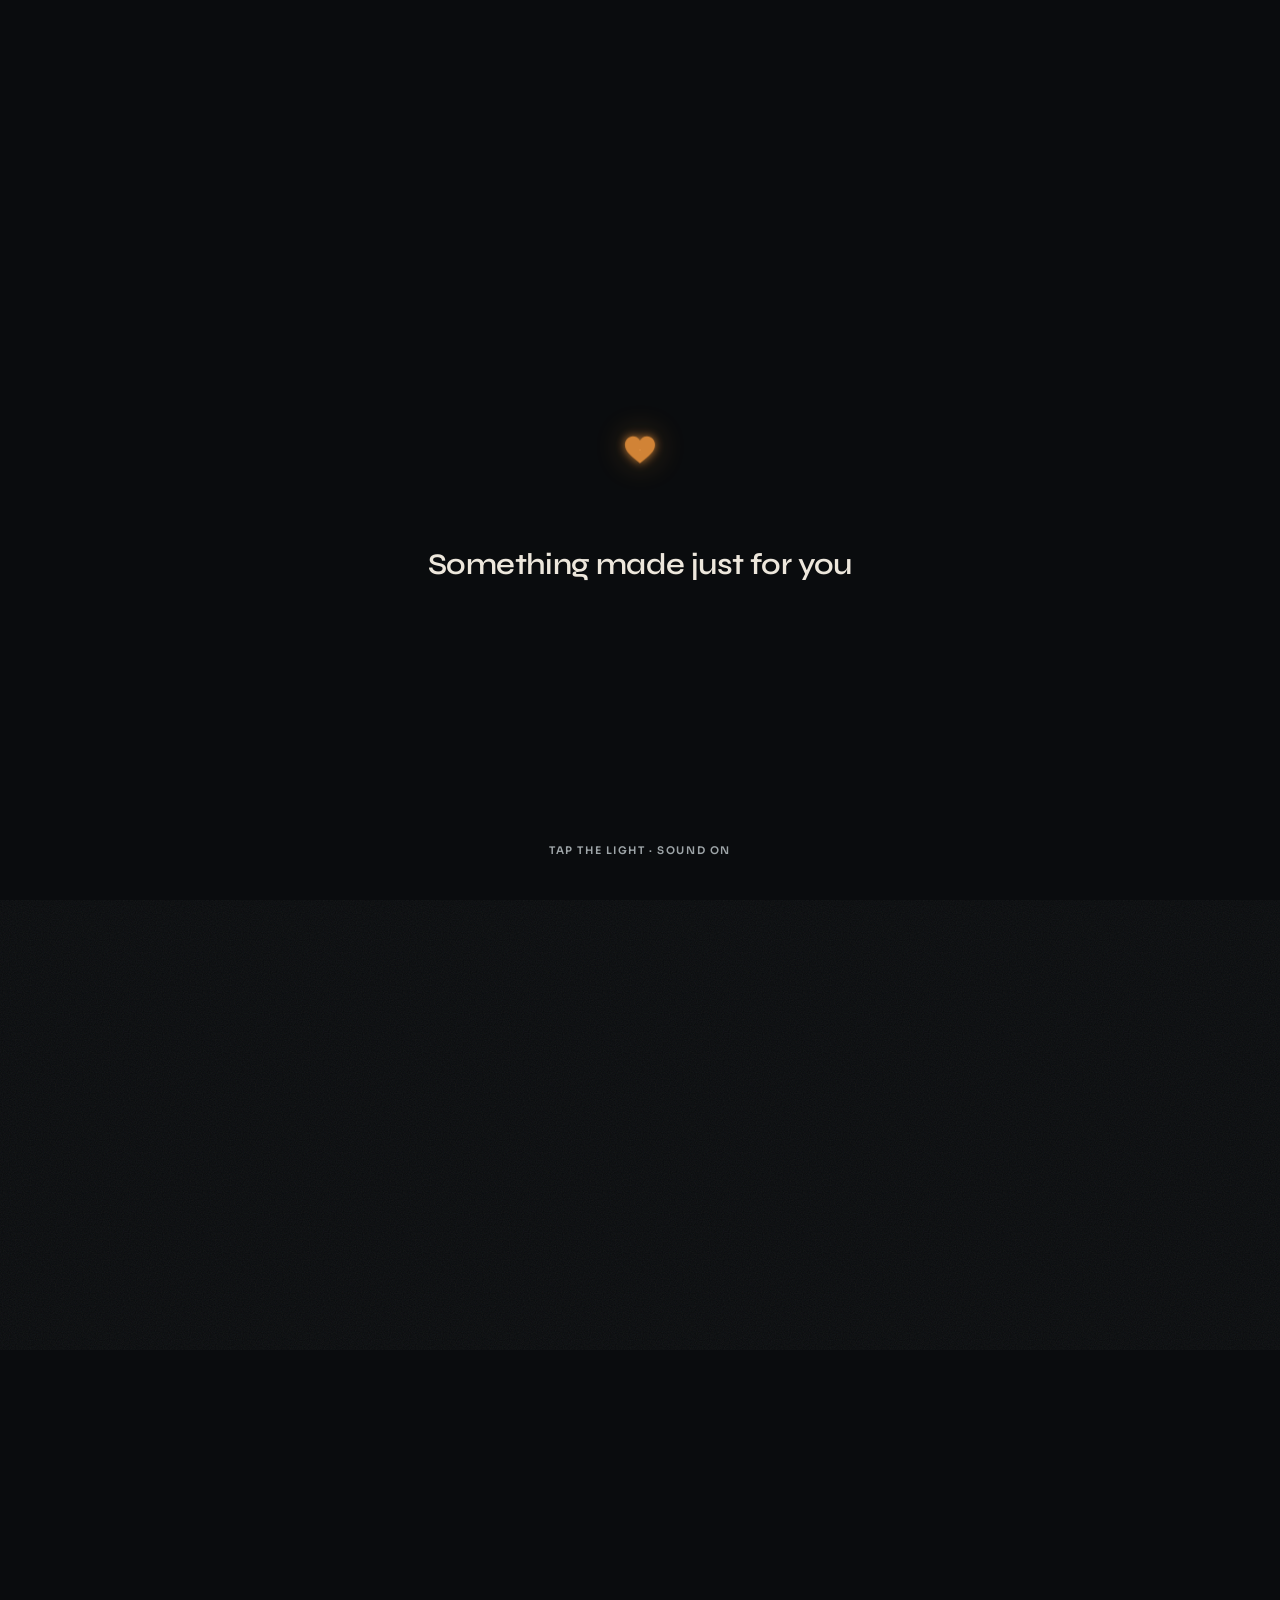
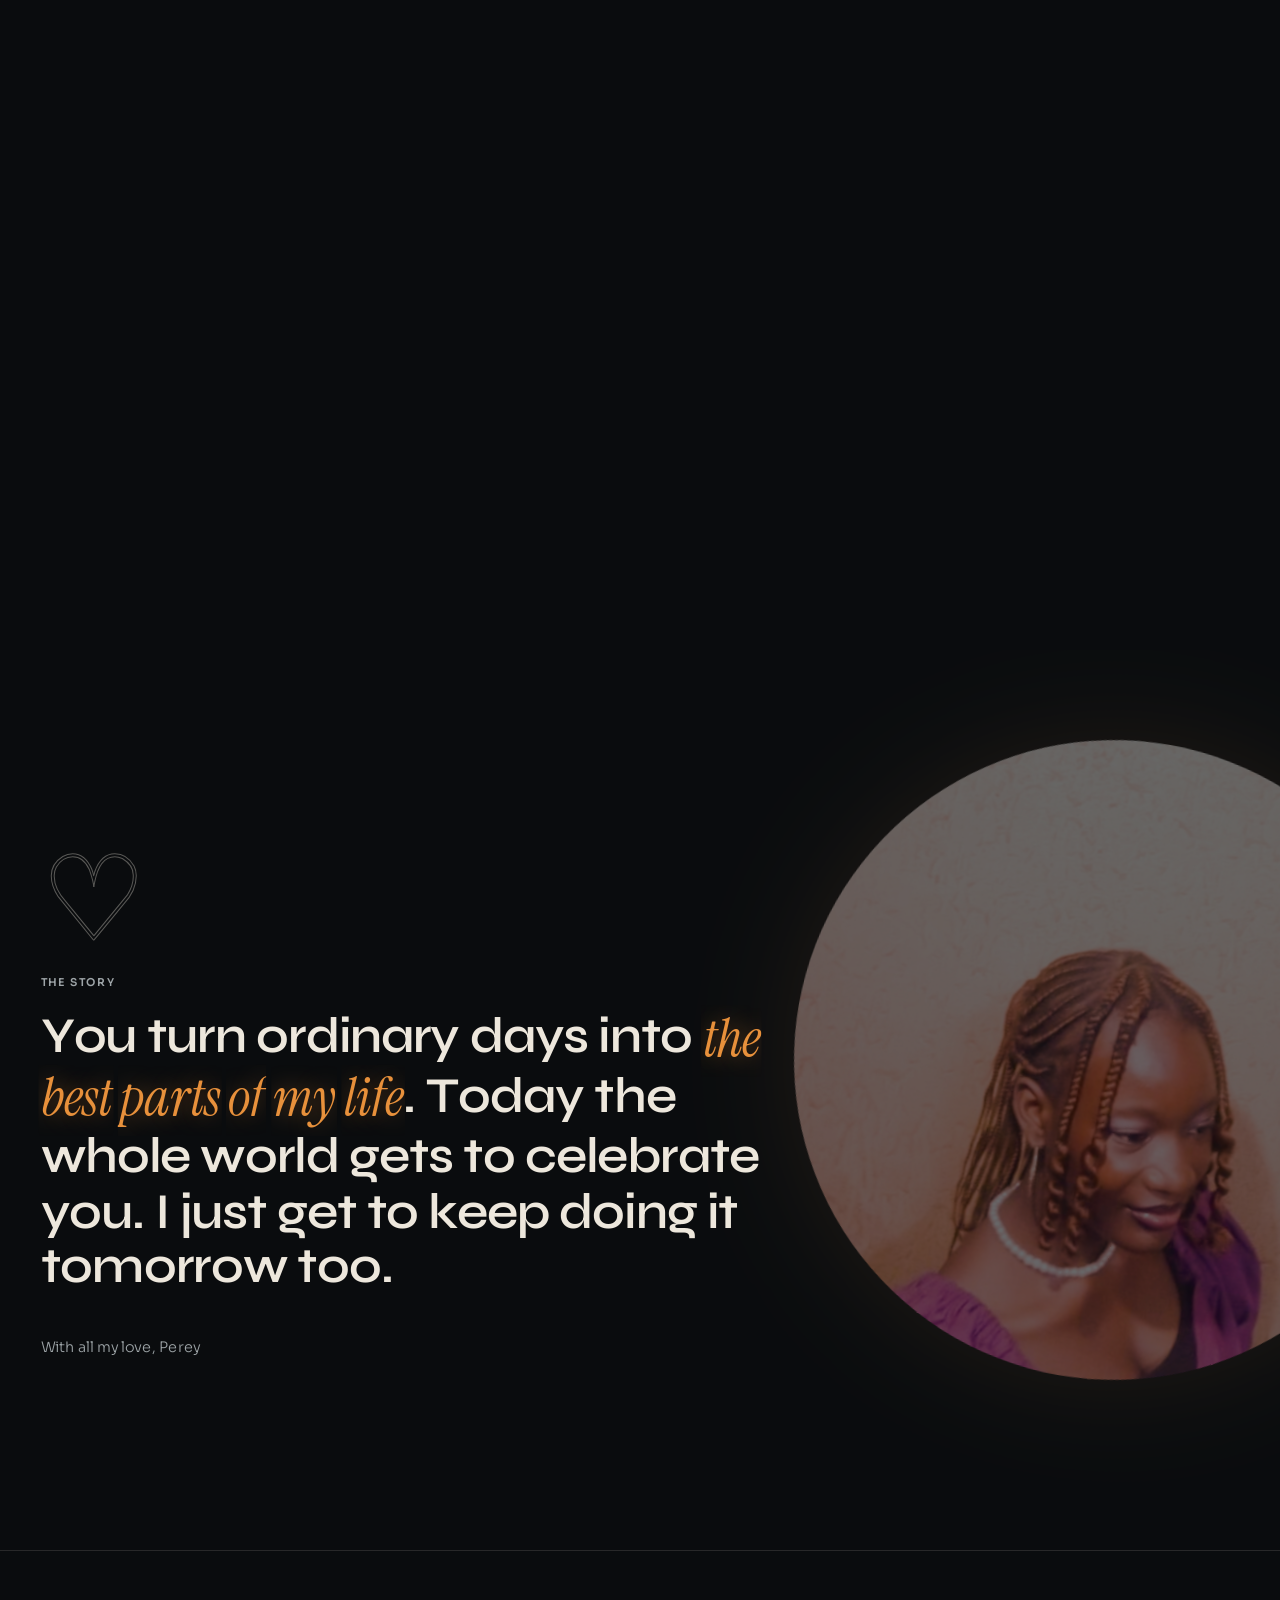
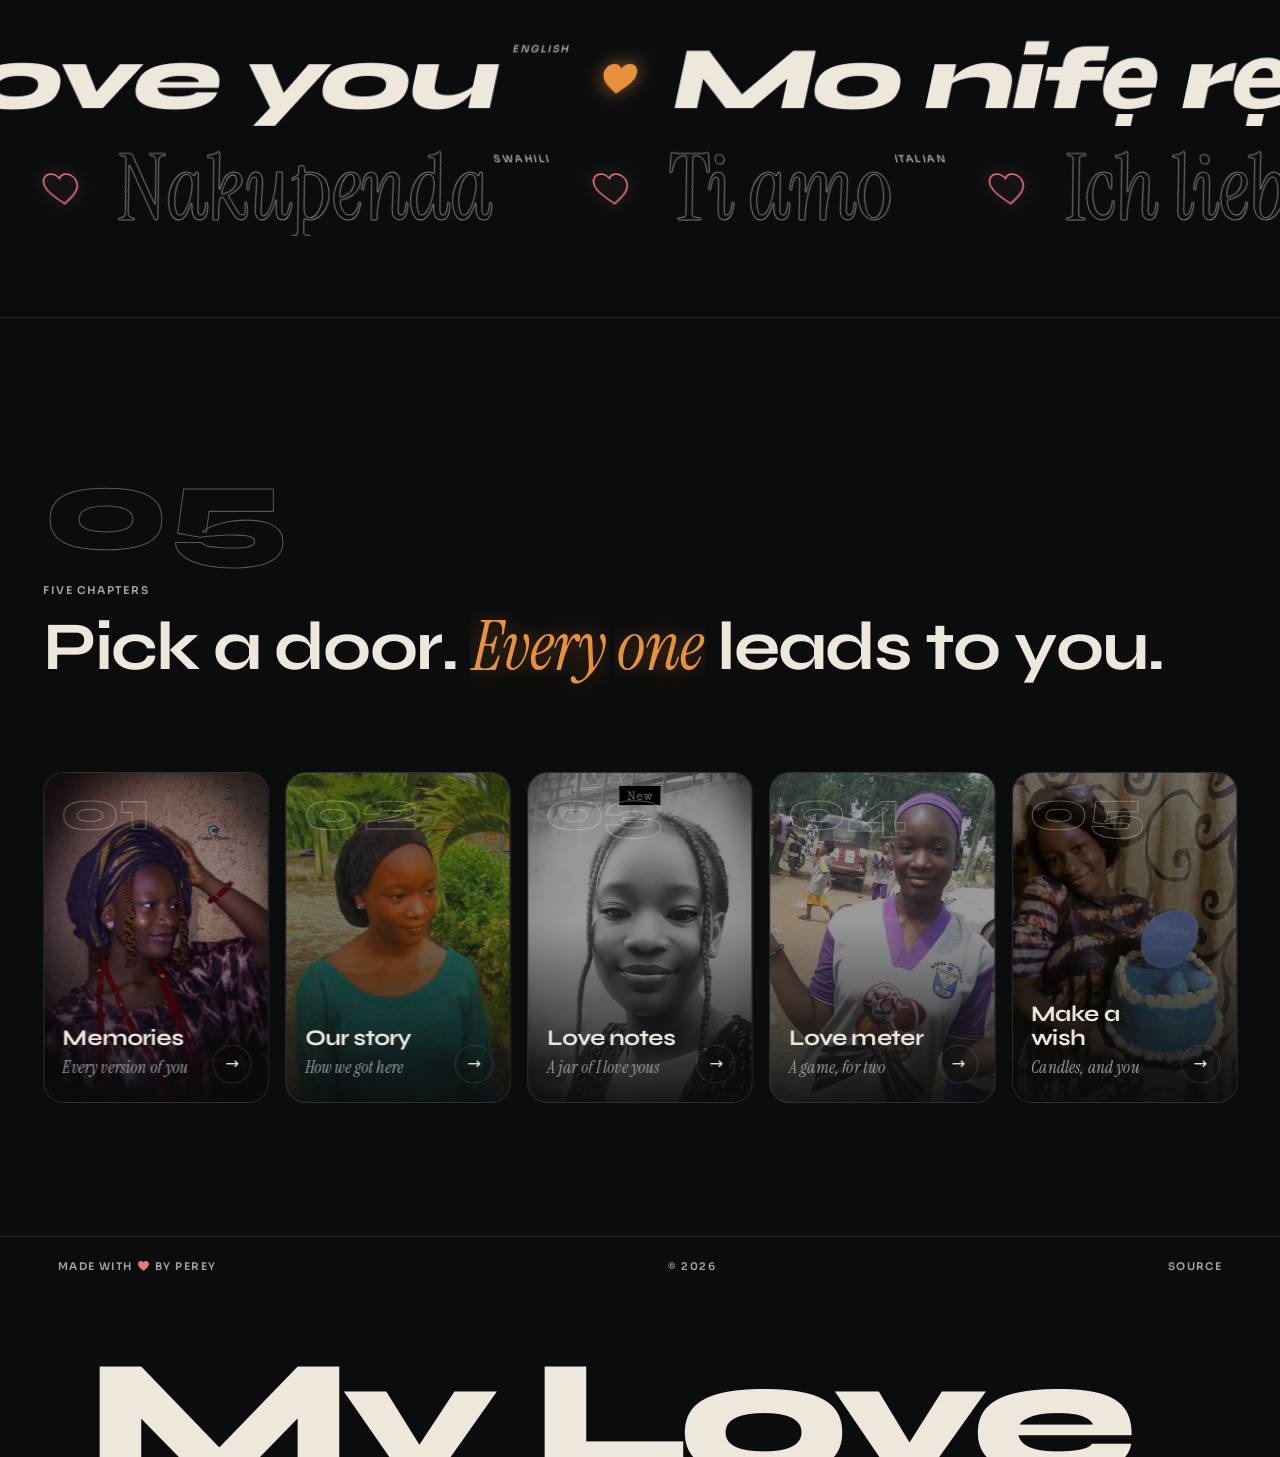
<file: index.html>
<!doctype html>
<html lang="en">
<head>
  <meta charset="utf-8">
  <meta name="viewport" content="width=device-width, initial-scale=1">
  <title>Happy Birthday</title>
  <meta name="description" content="An interactive birthday love letter in chapters: memories, our story, love notes, a love meter game and a wish.">
  <meta name="theme-color" content="#0A0C0E">
  <link rel="icon" href="data:image/svg+xml,%3Csvg xmlns='http://www.w3.org/2000/svg' viewBox='0 0 32 29'%3E%3Cpath fill='%23E8913C' d='M16 28.5C6 21 0 15.5 0 9 0 4 3.8 0 8.5 0c3.1 0 5.9 1.7 7.5 4.3C17.6 1.7 20.4 0 23.5 0 28.2 0 32 4 32 9c0 6.5-6 12-16 19.5z'/%3E%3C/svg%3E">
  <link rel="preconnect" href="https://fonts.googleapis.com">
  <link rel="preconnect" href="https://fonts.gstatic.com" crossorigin>
  <link href="https://fonts.googleapis.com/css2?family=Instrument+Serif:ital@1&family=Sora:wght@300;400;600&family=Syne:wght@600;700;800&display=swap" rel="stylesheet">
  <link rel="stylesheet" href="css/tokens.css">
  <link rel="stylesheet" href="css/base.css">
  <link rel="stylesheet" href="css/sections.css">
  <link rel="stylesheet" href="css/pages.css">
  <script>
    // Only switch on the animated version when JS runs and the visitor hasn't asked for less motion.
    document.documentElement.classList.add('js');
    if (!matchMedia('(prefers-reduced-motion: reduce)').matches) document.documentElement.classList.add('motion-ok');
  </script>
  <script type="module" src="js/main.js"></script>
</head>
<body>
  <a class="skip" href="#main" id="skip">Skip to content</a>

  <!-- Opening screen -->
  <div class="gate" id="gate">
    <button class="gate-open" id="gate-open" type="button" aria-label="Open your birthday surprise">
      <span class="gate-pair" aria-hidden="true"><i></i><i></i></span>
      <span class="gate-dot" data-thread="heart" data-thread-priority data-thread-off></span>
    </button>
    <p class="gate-title">Something made just for you</p>
    <p class="label gate-hint">Tap the light &middot; sound on</p>
  </div>

  <canvas class="fx" id="fx" aria-hidden="true"></canvas>
  <div class="grain" aria-hidden="true"></div>
  <div class="thread" id="thread" aria-hidden="true"><svg class="thread-heart" viewBox="0 0 32 29" aria-hidden="true"><path d="M16 28.5C6 21 0 15.5 0 9 0 4 3.8 0 8.5 0c3.1 0 5.9 1.7 7.5 4.3C17.6 1.7 20.4 0 23.5 0 28.2 0 32 4 32 9c0 6.5-6 12-16 19.5z"/></svg></div>

  <!-- Page transition: the heart grows into a curtain, then opens onto the next chapter -->
  <div class="wipe" id="wipe" aria-hidden="true">
    <div class="wipe-a"></div>
    <div class="wipe-b"></div>
    <span class="wipe-heart" data-thread="heart"></span>
  </div>

  <header class="nav">
    <a class="nav-mark" href="#/"><span data-bind="name">My Love</span><span class="amber">.</span></a>
    <nav class="nav-links" aria-label="Chapters">
      <a href="#/memories" data-route="memories">Memories</a>
      <a href="#/story" data-route="story">Our story</a>
      <a href="#/notes" data-route="notes">Notes</a>
      <a href="#/meter" data-route="meter">Love meter</a>
      <a href="#/wish" data-route="wish">Wish</a>
    </nav>
    <div class="nav-actions">
      <button class="sound-btn" id="sound-btn" type="button" aria-pressed="true" aria-label="Turn sound off">
        <span class="bars" aria-hidden="true"><i></i><i></i><i></i><i></i></span>
      </button>
      <button class="menu-btn" id="menu-btn" type="button" aria-expanded="false" aria-controls="menu" aria-label="Open chapters menu"><i></i><i></i></button>
    </div>
  </header>

  <!-- Phone menu -->
  <nav class="menu" id="menu" aria-label="Chapters" hidden>
    <a href="#/" data-route="home"><span class="label">00</span>Home</a>
    <a href="#/memories" data-route="memories"><span class="label">01</span>Memories</a>
    <a href="#/story" data-route="story"><span class="label">02</span>Our story</a>
    <a href="#/notes" data-route="notes"><span class="label">03</span>Love notes</a>
    <a href="#/meter" data-route="meter"><span class="label">04</span>Love meter</a>
    <a href="#/wish" data-route="wish"><span class="label">05</span>Make a wish</a>
  </nav>

  <main id="main" tabindex="-1">

    <!-- ================= HOME ================= -->
    <div class="page" data-page="home">
      <section class="portal" aria-label="Happy birthday">
        <div class="portal-stage">
          <div class="portal-media"><img id="hero-img" src="assets/img/memory-10.jpg" alt=""></div>
          <div class="portal-duo"></div>
          <div class="portal-leak"></div>
          <div class="portal-panel portal-panel--l"></div>
          <div class="portal-panel portal-panel--r"></div>
          <h1 class="portal-word">
            <span class="pw pw1">Happy</span>
            <span class="pw pw2">Birthday<span class="pw-dot" data-thread="dot"></span></span>
          </h1>
          <span class="portal-spark portal-spark--a"></span>
          <span class="portal-spark portal-spark--b"></span>
          <p class="label corner corner--tl">Since <span data-bind="since">2023</span></p>
          <p class="label corner corner--tr">Happy Birthday, <span data-bind="name">My Love</span></p>
          <p class="label portal-cue">Scroll to open</p>
        </div>
      </section>

      <section class="section statement">
        <div class="push" data-push>
          <div class="index"><span class="index-dot" data-thread="dot"></span><span class="outline-num">♡</span></div>
          <p class="label">The story</p>
          <p class="statement-text" id="statement-text" data-split>You turn ordinary days into <em class="accent">the best parts of my life</em>.</p>
          <p class="statement-sign" data-reveal>With all my love, <span data-bind="from">me</span></p>
        </div>
        <figure class="statement-orb" aria-hidden="true" data-drift><img id="story-img" src="assets/img/memory-09.jpg" alt=""></figure>
      </section>

      <section class="band" aria-label="I love you, in many languages">
        <div class="band-row" data-dir="1"><div class="band-track"></div></div>
        <div class="band-row band-row--outline" data-dir="-1"><div class="band-track"></div></div>
      </section>

      <section class="section chapters">
        <div class="push" data-push>
          <header class="section-head">
            <div class="index"><span class="index-dot" data-thread="dot"></span><span class="outline-num">05</span></div>
            <p class="label">Five chapters</p>
            <h2 class="h2" data-split>Pick a door. <em class="accent">Every one</em> leads to you.</h2>
          </header>
          <div class="chapter-grid" id="chapter-grid"></div>
        </div>
      </section>
    </div>

    <!-- ================= 01 MEMORIES ================= -->
    <div class="page" data-page="memories" hidden>
      <section class="section memories">
        <div class="push memories-grid" data-push>
          <div class="memories-copy">
            <div class="index"><span class="index-dot" data-thread="dot"></span><span class="outline-num">01</span></div>
            <p class="label">Chapter one &middot; Memories</p>
            <h1 class="h1" data-split>Every version of you, <em class="accent">I adore</em>.</h1>
            <p class="lede" data-reveal>Little windows into a life I feel lucky to be part of. Throw them, flip them, or tap one to step inside.</p>
            <div class="btn-row" data-reveal>
              <button class="btn" id="deck-prev" type="button">Previous</button>
              <button class="btn btn--solid" id="deck-next" type="button">Next memory</button>
              <button class="btn" id="deck-open" type="button">Full screen</button>
            </div>
          </div>
          <div class="deck-wrap">
            <div class="deck" id="deck" tabindex="0" role="group" aria-roledescription="photo deck" aria-label="Photo memories. Arrow keys flip, Enter opens full screen."></div>
            <div class="deck-foot">
              <p class="deck-caption" id="deck-caption" aria-live="polite"></p>
              <div class="deck-progress">
                <span class="deck-track"><span class="deck-dot" id="deck-dot" data-thread="dot"></span></span>
                <span class="label deck-count" id="deck-count">01 / 18</span>
              </div>
              <p class="hint">Drag to throw &middot; tap to open &middot; &larr; &rarr; to flip</p>
            </div>
          </div>
        </div>
      </section>
      <a class="next" href="#/story"><span class="label">Next chapter</span><span class="next-title">Our story <span class="next-arrow" aria-hidden="true">&rarr;</span></span></a>
    </div>

    <!-- ================= 02 OUR STORY ================= -->
    <div class="page" data-page="story" hidden>
      <section class="section timeline">
        <div class="push" data-push>
          <header class="section-head">
            <div class="index"><span class="index-dot" data-thread="dot"></span><span class="outline-num">02</span></div>
            <p class="label">Chapter two &middot; Our story</p>
            <h1 class="h1" data-split>How we got <em class="accent">here</em>.</h1>
          </header>
          <div class="tl">
            <div class="tl-rail"><span class="tl-fill" id="tl-fill"></span><span class="tl-marker" id="tl-marker" data-thread="dot"></span></div>
            <ol class="tl-rows" id="tl-rows"></ol>
          </div>
        </div>
      </section>
      <section class="section things">
        <div class="push" data-push>
          <header class="section-head">
            <p class="label">The little things</p>
            <h2 class="h2" data-split>Things only <em class="accent">we</em> know.</h2>
          </header>
          <table class="things-table">
            <thead><tr><th scope="col">The little thing</th><th scope="col">Answer</th><th scope="col">Why it matters</th></tr></thead>
            <tbody id="things-body"></tbody>
          </table>
        </div>
      </section>
      <a class="next" href="#/notes"><span class="label">Next chapter</span><span class="next-title">Love notes <span class="next-arrow" aria-hidden="true">&rarr;</span></span></a>
    </div>

    <!-- ================= 03 LOVE NOTES ================= -->
    <div class="page" data-page="notes" hidden>
      <section class="section notes">
        <div class="push notes-grid" data-push>
          <header class="notes-copy">
            <div class="index"><span class="index-dot" data-thread="dot"></span><span class="outline-num">03</span></div>
            <p class="label">Chapter three &middot; Love notes</p>
            <h1 class="h1" data-split>A jar full of <em class="accent">little I love yous</em>.</h1>
            <p class="lede" data-reveal>Silly, sweet and true. Tap the jar, pull one out, and read it slowly.</p>
          </header>
          <div class="jar-scene" id="jar-scene">
            <button class="jar" id="jar" type="button" aria-label="Pick a love note from the jar">
              <span class="jar-lid"><span class="jar-knob" data-thread="dot"></span></span>
              <span class="jar-glass"><span class="jar-notes" id="jar-notes"></span><span class="jar-shine"></span></span>
            </button>
            <p class="label jar-label"><span id="jar-left">0</span> notes left &middot; tap the jar</p>
            <div class="note-card" id="note-card" hidden>
              <div class="note-paper">
                <p class="label"><span class="note-dot"></span>Note <span id="note-num">01</span></p>
                <p class="note-text" id="note-text" aria-live="polite"></p>
                <p class="note-sign">&mdash; <span data-bind="from">me</span></p>
              </div>
              <div class="note-actions">
                <button class="btn" id="note-back" type="button">Fold it back</button>
                <button class="btn btn--solid" id="note-another" type="button">Another one</button>
              </div>
            </div>
          </div>
        </div>
      </section>
      <a class="next" href="#/meter"><span class="label">Next chapter</span><span class="next-title">The love meter <span class="next-arrow" aria-hidden="true">&rarr;</span></span></a>
    </div>

    <!-- ================= 04 LOVE METER ================= -->
    <div class="page" data-page="meter" hidden>
      <section class="section game">
        <header class="section-head game-head">
          <div class="index"><span class="index-dot" data-thread="dot"></span><span class="outline-num">04</span></div>
          <p class="label">Chapter four &middot; The love meter</p>
          <h1 class="h1" data-split>How full is <em class="accent">the heart</em>?</h1>
        </header>

        <div class="game-stage" id="game">
          <!-- intro -->
          <div class="game-screen" data-screen="intro">
            <div class="rounds">
              <div class="round">
                <span class="round-num">1</span>
                <p class="label">Round one</p>
                <h3 class="round-title">The quiz</h3>
                <p class="round-text">Eight questions about <span data-bind="name">My Love</span>. Pick the answer that sounds most like them.</p>
              </div>
              <div class="round">
                <span class="round-num">2</span>
                <p class="label">Round two</p>
                <h3 class="round-title">Catch the hearts</h3>
                <p class="round-text">Twenty seconds. Catch every heart you can, dodge the broken ones.</p>
              </div>
            </div>
            <button class="btn btn--solid btn--big" id="game-start" type="button"><span class="start-dot" data-thread="dot"></span>Start the meter</button>
          </div>

          <!-- round 1: quiz -->
          <div class="game-screen" data-screen="quiz" hidden>
            <div class="quiz" id="quiz">
              <div class="quiz-hearts" id="quiz-hearts" aria-hidden="true"></div>
              <p class="label quiz-step" id="quiz-step">Question 1 / 8</p>
              <p class="quiz-q" id="quiz-q"></p>
              <div class="quiz-options" id="quiz-options"></div>
            </div>
          </div>

          <!-- between rounds -->
          <div class="game-screen" data-screen="ready" hidden>
            <p class="label">Round two</p>
            <h3 class="ready-title">Catch the hearts</h3>
            <p class="ready-count" id="ready-count" aria-live="assertive">3</p>
          </div>

          <!-- round 2: catch -->
          <div class="game-screen" data-screen="catch" hidden>
            <div class="catch-hud">
              <p class="label">Caught <b class="catch-score" id="catch-score">0</b></p>
              <p class="catch-timer"><span class="timer-dot" data-thread="dot"></span><b id="catch-time">20</b>s</p>
            </div>
            <canvas class="catch-canvas" id="catch-canvas" aria-label="Catch the hearts game"></canvas>
            <p class="hint">Move with your mouse, your finger or &larr; &rarr;</p>
          </div>

          <!-- result -->
          <div class="game-screen" data-screen="result" hidden>
            <div class="liquid">
              <svg class="liquid-svg" viewBox="-20 -20 360 330" aria-hidden="true">
                <defs>
                  <clipPath id="heart-clip"><path transform="scale(10)" d="M16 28.5C6 21 0 15.5 0 9 0 4 3.8 0 8.5 0c3.1 0 5.9 1.7 7.5 4.3C17.6 1.7 20.4 0 23.5 0 28.2 0 32 4 32 9c0 6.5-6 12-16 19.5z"/></clipPath>
                </defs>
                <g clip-path="url(#heart-clip)">
                  <rect x="0" y="0" width="320" height="290" fill="#14181d"/>
                  <path class="wave wave--back" id="wave-back"/>
                  <path class="wave wave--front" id="wave-front"/>
                  <g id="bubbles"></g>
                </g>
                <path class="liquid-outline" transform="scale(10)" d="M16 28.5C6 21 0 15.5 0 9 0 4 3.8 0 8.5 0c3.1 0 5.9 1.7 7.5 4.3C17.6 1.7 20.4 0 23.5 0 28.2 0 32 4 32 9c0 6.5-6 12-16 19.5z"/>
              </svg>
              <p class="liquid-pct"><span id="result-pct">0</span><span class="liquid-unit">%</span></p>
            </div>
            <div class="result-copy">
              <p class="label"><span class="result-dot" data-thread="dot"></span>Your love meter</p>
              <h3 class="result-title" id="result-title"></h3>
              <p class="result-msg" id="result-msg"></p>
              <dl class="result-breakdown">
                <div><dt class="label">Quiz</dt><dd id="result-quiz">0 / 16</dd></div>
                <div><dt class="label">Hearts caught</dt><dd id="result-catch">0</dd></div>
              </dl>
              <div class="btn-row">
                <button class="btn" id="game-again" type="button">Play again</button>
                <a class="btn btn--solid" href="#/wish">Make a wish &rarr;</a>
              </div>
            </div>
          </div>
        </div>
      </section>
      <a class="next" href="#/wish"><span class="label">Last chapter</span><span class="next-title">Make a wish <span class="next-arrow" aria-hidden="true">&rarr;</span></span></a>
    </div>

    <!-- ================= 05 WISH ================= -->
    <div class="page" data-page="wish" hidden>
      <section class="section wish">
        <div class="wish-grid">
          <div class="wish-copy">
            <div class="index"><span class="index-dot" data-thread="dot"></span><span class="outline-num">05</span></div>
            <p class="label">Chapter five &middot; The wish</p>
            <h1 class="h1" data-split>Make a wish, <span data-bind="name">My Love</span>.</h1>
            <p class="lede" data-reveal>Close your eyes. Hold the button until the ring is full, then let the candles go.</p>
            <p class="wish-done" id="wish-done" aria-live="polite"></p>
            <div class="btn-row wish-actions">
              <a class="btn btn--solid" href="#" data-bind-href>Send love back</a>
              <a class="btn" href="#/">Start again</a>
            </div>
          </div>
          <div class="cake-wrap">
            <div class="cake" id="cake" aria-hidden="true">
              <div class="candles" id="candles"></div>
              <div class="tier tier--top"></div>
              <div class="tier tier--bottom"></div>
              <div class="plate"></div>
            </div>
            <button class="wish-btn" id="wish-btn" type="button">
              <svg class="wish-ring" viewBox="0 0 100 100" aria-hidden="true">
                <circle cx="50" cy="50" r="46" class="wish-ring-track"/>
                <circle cx="50" cy="50" r="46" class="wish-ring-fill"/>
              </svg>
              <span class="wish-label">Hold to make a wish</span>
            </button>
          </div>
        </div>
      </section>
    </div>
  </main>

  <!-- Full-screen memory viewer -->
  <div class="viewer" id="viewer" role="dialog" aria-modal="true" aria-label="Memory" hidden>
    <div class="viewer-frame" id="viewer-frame"></div>
    <div class="viewer-ui">
      <p class="label viewer-count"><span class="viewer-dot"></span><span id="viewer-count">01 / 18</span></p>
      <p class="viewer-cap" id="viewer-cap" aria-live="polite"></p>
      <p class="label viewer-meta" id="viewer-meta"></p>
      <div class="viewer-btns">
        <button class="btn" id="viewer-prev" type="button" aria-label="Previous memory">&larr;</button>
        <button class="btn" id="viewer-next" type="button" aria-label="Next memory">&rarr;</button>
      </div>
    </div>
    <button class="viewer-close" id="viewer-close" type="button" aria-label="Close">Close</button>
  </div>

  <footer class="footer">
    <div class="footer-strip">
      <span class="made">Made with <svg class="made-heart" viewBox="0 0 32 29" aria-hidden="true"><path d="M16 28.5C6 21 0 15.5 0 9 0 4 3.8 0 8.5 0c3.1 0 5.9 1.7 7.5 4.3C17.6 1.7 20.4 0 23.5 0 28.2 0 32 4 32 9c0 6.5-6 12-16 19.5z"/></svg> by <span data-bind="from">me</span></span>
      <span>&copy; <span id="year">2026</span></span>
      <a id="source-link" href="#">Source</a>
    </div>
    <p class="footer-word" aria-hidden="true"><span data-bind="name">My Love</span><span class="footer-dot" data-thread="heart"></span></p>
  </footer>

  <noscript>
    <p class="noscript">This birthday surprise needs JavaScript for the photos, notes and games. Turn it on and reload.</p>
  </noscript>
</body>
</html>
</file>
<file: css/tokens.css>
/* Design system: change colours and fonts here and the whole site follows. */
:root {
  --ground: #0A0C0E;
  --ground-2: #101317;
  --ink: #EDE7DC;
  --ink-2: #9EA5A8;
  --amber: #E8913C;
  --amber-soft: #F2B36B;
  --teal: #2E6B72;
  --rose: #E9767A;
  --hair: rgba(237, 231, 220, 0.13);

  --display: 'Syne', system-ui, sans-serif;
  --body: 'Sora', system-ui, sans-serif;
  --serif: 'Instrument Serif', Georgia, serif;

  --nav-h: 58px;
  --gutter: clamp(16px, 4.5vw, 64px);
  --max: 1240px;

  /* expo-out for reveals, and a spring with a tiny overshoot for things that settle */
  --ease-out: cubic-bezier(0.16, 1, 0.3, 1);
  --ease-spring: cubic-bezier(0.22, 1.12, 0.36, 1);
  --ease-in: cubic-bezier(0.55, 0, 0.75, 0.2);

  /* warm light, used only where something "emits" it */
  --glow-amber: 0 0 12px 1px rgba(232, 145, 60, 0.7), 0 0 42px 8px rgba(232, 145, 60, 0.22);
  --text-glow: 0 0 24px rgba(232, 145, 60, 0.45);
}
</file>
<file: css/base.css>
*, *::before, *::after { box-sizing: border-box; }

* { margin: 0; padding: 0; }

html {
  background: var(--ground);
  color: var(--ink);
  -webkit-text-size-adjust: 100%;
}

html.is-locked { overflow: hidden; }

body {
  background: var(--ground);
  font-family: var(--body);
  font-weight: 300;
  font-size: 16px;
  line-height: 1.6;
  overflow-x: hidden;
  -webkit-font-smoothing: antialiased;
}

img { display: block; max-width: 100%; }

a { color: inherit; text-decoration: none; }

button { font: inherit; color: inherit; background: none; border: 0; cursor: pointer; }

:focus-visible { outline: 1px solid var(--amber); outline-offset: 4px; }

::selection { background: var(--amber); color: var(--ground); }

.sr-only {
  position: absolute; width: 1px; height: 1px; overflow: hidden;
  clip-path: inset(50%); white-space: nowrap;
}

.skip {
  position: fixed; left: 12px; top: -60px; z-index: 200;
  background: var(--ink); color: var(--ground); padding: 8px 14px; border-radius: 99px;
}
.skip:focus { top: 12px; }

.amber { color: var(--amber); }

/* ---------- type ---------- */
.label {
  font-family: var(--body);
  font-size: 10.5px;
  font-weight: 600;
  letter-spacing: 0.15em;
  text-transform: uppercase;
  color: var(--ink-2);
}

.h2 {
  font-family: var(--display);
  font-weight: 700;
  font-size: clamp(34px, 5.2vw, 76px);
  line-height: 1;
  letter-spacing: -0.03em;
}

.accent {
  font-family: var(--serif);
  font-style: italic;
  font-weight: 400;
  letter-spacing: -0.01em;
  color: var(--amber);
  text-shadow: var(--text-glow);
}

.lede {
  font-size: clamp(17px, 1.6vw, 21px);
  line-height: 1.55;
  color: var(--ink-2);
  max-width: 34ch;
}

.hint { font-size: 12px; color: var(--ink-2); }

.outline-num {
  font-family: var(--display);
  font-weight: 800;
  font-size: clamp(64px, 9vw, 128px);
  line-height: 0.9;
  color: transparent;
  -webkit-text-stroke: 1px rgba(237, 231, 220, 0.35);
}

.index { position: relative; display: inline-block; margin-bottom: 18px; }

.index-dot {
  position: absolute; left: 100%; top: 10%;
  width: 10px; height: 10px; border-radius: 50%;
  background: var(--amber); margin-left: 8px;
}

/* ---------- buttons ---------- */
.btn {
  display: inline-flex; align-items: center; gap: 10px;
  height: 44px; padding: 0 22px;
  border: 1px solid var(--hair); border-radius: 99px;
  font-size: 10.5px; font-weight: 600; letter-spacing: 0.14em; text-transform: uppercase;
  transition: border-color 0.4s var(--ease-out), color 0.4s var(--ease-out), background 0.4s var(--ease-out), box-shadow 0.5s var(--ease-out);
}
.btn:hover { border-color: var(--amber); color: var(--amber); }

.btn--solid { background: var(--ink); color: var(--ground); border-color: var(--ink); }
.btn--solid:hover { background: var(--amber); border-color: var(--amber); color: var(--ground); box-shadow: var(--glow-amber); }

.btn--pill { height: 36px; padding: 0 18px; }

.btn-row { display: flex; flex-wrap: wrap; gap: 12px; }

/* ---------- nav ---------- */
.nav {
  position: fixed; inset: 0 0 auto; z-index: 50;
  height: var(--nav-h);
  display: flex; align-items: center; justify-content: space-between; gap: 24px;
  padding: 0 var(--gutter);
  background: rgba(10, 12, 14, 0.62);
  backdrop-filter: blur(14px); -webkit-backdrop-filter: blur(14px);
  border-bottom: 1px solid var(--hair);
}

.nav-mark {
  font-family: var(--display); font-weight: 700; font-size: 15px;
  letter-spacing: 0.04em; text-transform: uppercase; white-space: nowrap;
}

.nav-links { display: flex; gap: 28px; }
.nav-links a {
  font-size: 10.5px; font-weight: 600; letter-spacing: 0.14em; text-transform: uppercase;
  color: var(--ink-2); transition: color 0.3s;
}
.nav-links a:hover { color: var(--amber); }

.nav-actions { display: flex; align-items: center; gap: 14px; }

.sound-btn {
  width: 36px; height: 36px; border-radius: 50%;
  border: 1px solid var(--hair);
  display: grid; place-items: center;
}
.sound-btn:hover { border-color: var(--amber); }
.bars { display: flex; align-items: flex-end; gap: 2px; height: 12px; }
.bars i { width: 2px; height: 3px; background: var(--ink-2); border-radius: 1px; transition: background 0.3s; }
.sound-btn.is-on .bars i { background: var(--amber); }
.motion-ok .sound-btn.is-on .bars i { animation: eq 1s ease-in-out infinite; }
.bars i:nth-child(2) { animation-delay: -0.3s !important; }
.bars i:nth-child(3) { animation-delay: -0.6s !important; }
.bars i:nth-child(4) { animation-delay: -0.15s !important; }
@keyframes eq { 0%, 100% { height: 3px; } 50% { height: 12px; } }

@media (max-width: 860px) {
  .nav-links { display: none; }
}

/* ---------- layers: particles, grain, the glowing dot ---------- */
.fx {
  position: fixed; inset: 0; z-index: 40;
  width: 100%; height: 100%;
  pointer-events: none;
  mix-blend-mode: screen;
}

.grain {
  position: fixed; inset: -50%; z-index: 41;
  pointer-events: none; opacity: 0.07;
  background-image: url("data:image/svg+xml,%3Csvg xmlns='http://www.w3.org/2000/svg' width='200' height='200'%3E%3Cfilter id='n'%3E%3CfeTurbulence type='fractalNoise' baseFrequency='0.85' numOctaves='3' stitchTiles='stitch'/%3E%3C/filter%3E%3Crect width='100%25' height='100%25' filter='url(%23n)'/%3E%3C/svg%3E");
}
.motion-ok .grain { animation: grain 0.9s steps(6) infinite; }
@keyframes grain {
  0% { transform: translate(0, 0); }
  20% { transform: translate(-3%, 2%); }
  40% { transform: translate(2%, -3%); }
  60% { transform: translate(-2%, -1%); }
  80% { transform: translate(3%, 3%); }
  100% { transform: translate(0, 0); }
}

.thread { display: none; }
.js .thread {
  display: block;
  position: fixed; left: 0; top: 0; z-index: 120;
  width: 12px; height: 12px;
  border-radius: 99px;
  background: var(--amber);
  pointer-events: none;
  opacity: 0; /* JS fades it in once it knows where to be */
  transform-origin: center;
  --glow: 1;
  box-shadow:
    0 0 calc(10px * var(--glow)) calc(1px * var(--glow)) rgba(232, 145, 60, 0.75),
    0 0 calc(38px * var(--glow)) calc(6px * var(--glow)) rgba(232, 145, 60, 0.25);
  transition: border-radius 0.5s var(--ease-out), background 0.5s;
}
.js .thread[data-shape='flame'] {
  border-radius: 50% 50% 50% 50% / 62% 62% 38% 38%;
  background: radial-gradient(circle at 50% 70%, #fff6e0 0 18%, var(--amber-soft) 40%, var(--amber) 75%);
}
.motion-ok .thread[data-shape='flame'] { animation: flicker 0.18s steps(2) infinite alternate; }
@keyframes flicker { to { border-radius: 46% 54% 50% 50% / 60% 64% 36% 40%; } }

/* With JS on, landing spots are invisible: the travelling dot sits on top of them. */
.js [data-thread] { visibility: hidden; }
/* The full stops after the hero and footer words are real dots, sized to the text. */
.pw-dot, .footer-dot {
  display: inline-block;
  width: 0.17em; height: 0.17em; margin-left: 0.05em;
  border-radius: 50%; background: var(--amber);
}

/* ---------- reveals ---------- */
.motion-ok [data-split] .word {
  display: inline-block;
  overflow: hidden;
  vertical-align: top;
  padding: 0.08em 0.04em 0.14em;
  margin: -0.08em -0.04em -0.14em;
}
.motion-ok [data-split] .char {
  display: inline-block;
  transform: translateY(110%) rotate(6deg);
  filter: blur(4px);
  opacity: 0;
  transition: transform 1s var(--ease-out), opacity 0.6s var(--ease-out), filter 0.8s var(--ease-out);
  transition-delay: min(calc(var(--i) * 16ms), 1.3s);
}
.motion-ok [data-split].is-in .char { transform: none; filter: none; opacity: 1; }

.motion-ok [data-reveal] {
  clip-path: inset(0 0 99% 0); /* not 100%: Chrome would treat a fully clipped box as never visible */
  transform: translateY(28px);
  transition: clip-path 1.1s var(--ease-out), transform 1.1s var(--ease-out);
  transition-delay: var(--d, 0ms);
}
.motion-ok [data-reveal].is-in { clip-path: inset(0 0 -20% 0); transform: none; }

.noscript { position: fixed; inset: auto 16px 16px; z-index: 300; padding: 14px 18px; background: var(--ink); color: var(--ground); border-radius: 12px; }

@media (prefers-reduced-motion: reduce) {
  *, *::before, *::after { animation: none !important; transition-duration: 0.01ms !important; scroll-behavior: auto !important; }
}

/* The travelling dot can also become a heart (data-thread="heart"). */
.thread-heart {
  position: absolute; inset: 0; width: 100%; height: 100%;
  overflow: visible;
  fill: var(--amber);
  opacity: 0; transform: scale(0.3);
  transition: transform 0.6s var(--ease-spring), opacity 0.3s;
  filter:
    drop-shadow(0 0 calc(5px * var(--glow)) rgba(232, 145, 60, 0.9))
    drop-shadow(0 0 calc(18px * var(--glow)) rgba(232, 145, 60, 0.35));
}
.js .thread[data-shape='heart'] { background: transparent; box-shadow: none; }
.js .thread[data-shape='heart'] .thread-heart { opacity: 1; transform: none; }

.footer-dot {
  width: 0.3em; height: 0.27em; border-radius: 0;
  margin-left: 0.08em; vertical-align: 0.45em; /* lifted, so the cropped edge doesn't cut it */
  -webkit-mask: url("data:image/svg+xml,%3Csvg xmlns='http://www.w3.org/2000/svg' viewBox='0 0 32 29'%3E%3Cpath d='M16 28.5C6 21 0 15.5 0 9 0 4 3.8 0 8.5 0c3.1 0 5.9 1.7 7.5 4.3C17.6 1.7 20.4 0 23.5 0 28.2 0 32 4 32 9c0 6.5-6 12-16 19.5z'/%3E%3C/svg%3E") center / contain no-repeat;
  mask: url("data:image/svg+xml,%3Csvg xmlns='http://www.w3.org/2000/svg' viewBox='0 0 32 29'%3E%3Cpath d='M16 28.5C6 21 0 15.5 0 9 0 4 3.8 0 8.5 0c3.1 0 5.9 1.7 7.5 4.3C17.6 1.7 20.4 0 23.5 0 28.2 0 32 4 32 9c0 6.5-6 12-16 19.5z'/%3E%3C/svg%3E") center / contain no-repeat;
}

/* lub-dub, once a second */
@keyframes heartbeat {
  0%, 36%, 100% { transform: scale(1); }
  8% { transform: scale(1.22); }
  16% { transform: scale(1); }
  24% { transform: scale(1.12); }
}
</file>
<file: css/sections.css>
/* ================= gate (opening screen) ================= */
.gate { display: none; }

.js .gate {
  display: block;
  position: fixed; inset: 0; z-index: 100;
  background: var(--ground);
  --r: 0px;
  /* a growing hole in the middle reveals the site underneath */
  -webkit-mask: radial-gradient(circle at 50% 50%, transparent var(--r), #000 calc(var(--r) + 1px));
  mask: radial-gradient(circle at 50% 50%, transparent var(--r), #000 calc(var(--r) + 1px));
}

.gate-open {
  position: absolute; left: 50%; top: 50%;
  width: 140px; height: 140px; margin: -70px;
  border-radius: 50%;
  display: grid; place-items: center;
}
.gate-open::before, .gate-open::after {
  content: ''; position: absolute; inset: 0;
  border: 1px solid rgba(232, 145, 60, 0.4);
  border-radius: 50%;
  transform: scale(0.2); opacity: 0;
}
.motion-ok .gate-open::before { animation: ripple 2s var(--ease-out) infinite; }
.motion-ok .gate-open::after { animation: ripple 2s var(--ease-out) 1s infinite; }
@keyframes ripple {
  0% { transform: scale(0.15); opacity: 0.9; }
  100% { transform: scale(1); opacity: 0; }
}

/* the anchor where the glowing heart sits */
.gate-dot { width: 32px; height: 29px; }

/* two lights drift in from either side and melt into one heart */
.gate-pair { position: absolute; inset: 0; display: grid; place-items: center; pointer-events: none; }
.gate-pair i {
  grid-area: 1 / 1;
  width: 10px; height: 10px; border-radius: 50%;
  background: var(--amber); box-shadow: var(--glow-amber);
  opacity: 0;
}
.motion-ok .gate-pair i:first-child { animation: meet-l 1.6s var(--ease-out) 0.2s both; }
.motion-ok .gate-pair i:last-child { animation: meet-r 1.6s var(--ease-out) 0.2s both; background: var(--rose); }
@keyframes meet-l {
  0% { transform: translate(-150px, 40px); opacity: 0; }
  20% { opacity: 1; }
  55% { transform: translate(-60px, -24px); }
  92% { transform: translate(-3px, 0) scale(1); opacity: 1; }
  100% { transform: translate(0, 0) scale(1.6); opacity: 0; }
}
@keyframes meet-r {
  0% { transform: translate(150px, -40px); opacity: 0; }
  20% { opacity: 1; }
  55% { transform: translate(60px, 24px); }
  92% { transform: translate(3px, 0) scale(1); opacity: 1; }
  100% { transform: translate(0, 0) scale(1.6); opacity: 0; }
}
.motion-ok .gate-open::before, .motion-ok .gate-open::after { animation-delay: 1.8s; }
.motion-ok .gate-open::after { animation-delay: 2.8s; }

.gate-title {
  position: absolute; left: 0; right: 0; top: calc(50% + 90px);
  padding: 0 16px; text-align: center;
  font-family: var(--display); font-weight: 600;
  font-size: clamp(20px, 2.4vw, 30px); letter-spacing: -0.02em;
}
.gate-hint { position: absolute; left: 0; right: 0; bottom: 40px; text-align: center; }
.gate-title, .gate-hint { transition: opacity 0.4s var(--ease-out), filter 0.4s; }
.gate.is-opening .gate-title, .gate.is-opening .gate-hint { opacity: 0; filter: blur(6px); }

/* ================= portal hero ================= */
.portal { position: relative; height: 250vh; }

.portal-stage {
  position: sticky; top: 0;
  height: 100vh; height: 100svh;
  overflow: hidden;
}

.portal-media { position: absolute; inset: 0; }
.portal-media img { width: 100%; height: 100%; object-fit: cover; object-position: 50% 30%; }
.portal-media::after { content: ''; position: absolute; inset: 0; background: rgba(10, 12, 14, 0.42); }

.portal-duo {
  position: absolute; inset: 0; opacity: 0;
  background: linear-gradient(135deg, var(--amber), var(--teal));
  mix-blend-mode: overlay;
}

.portal-panel {
  position: absolute; top: 0; bottom: 0; width: 50.5%;
  background: var(--ground);
}
.portal-panel--l { left: 0; border-right: 1px solid var(--hair); }
.portal-panel--r { right: 0; border-left: 1px solid var(--hair); }

/* warm light pouring through the gap as the panels part */
.portal-leak {
  position: absolute; inset: 0; z-index: 2; opacity: 0;
  pointer-events: none;
  background:
    radial-gradient(ellipse 9% 70% at 50% 50%, rgba(255, 214, 160, 0.9), rgba(232, 145, 60, 0.35) 45%, transparent 75%),
    radial-gradient(ellipse 40% 50% at 50% 50%, rgba(232, 145, 60, 0.28), transparent 70%);
  mix-blend-mode: screen;
}

.portal-word {
  position: absolute; left: 50%; top: 50%; z-index: 3;
  transform: translate(-50%, -50%);
  display: flex; gap: 0.22em;
  font-family: var(--display); font-weight: 800;
  font-size: min(5.6vw, 14vh, 118px);
  line-height: 0.92;
  letter-spacing: -0.02em;
  white-space: nowrap;
  text-shadow: 0 2px 40px rgba(10, 12, 14, 0.35);
}
.pw { display: inline-block; }

.portal-spark {
  position: absolute; left: 50%; top: 50%; z-index: 3;
  width: 8px; height: 8px; margin: -4px;
  border-radius: 50%; background: var(--amber); opacity: 0;
  box-shadow: var(--glow-amber);
}

.corner { position: absolute; z-index: 3; top: calc(var(--nav-h) + 22px); }
.corner--tl { left: var(--gutter); }
.corner--tr { right: var(--gutter); text-align: right; }

.portal-cue {
  position: absolute; z-index: 3; left: 0; right: 0; bottom: 30px;
  display: flex; flex-direction: column; align-items: center; gap: 12px;
}
.portal-cue::after { content: ''; width: 1px; height: 40px; background: var(--hair); transform-origin: top; }
.motion-ok .portal-cue::after { animation: cue 2s var(--ease-out) infinite; }
@keyframes cue { 0% { transform: scaleY(0); } 60% { transform: scaleY(1); } 100% { transform: scaleY(1); opacity: 0; } }

@media (max-width: 700px) {
  .portal-word { flex-direction: column; align-items: center; gap: 0; font-size: 12.5vw; }
}

/* ================= shared section layout ================= */
.section { position: relative; padding: clamp(110px, 16vh, 200px) var(--gutter); }
.push { max-width: var(--max); margin: 0 auto; transform-origin: 50% 30%; }
.section-head { margin-bottom: clamp(48px, 7vw, 88px); }
.section-head .h2 { margin-top: 14px; }

/* ================= statement ================= */
.statement { min-height: 100vh; display: flex; align-items: center; overflow: hidden; }
.statement .push { width: 100%; position: relative; z-index: 1; }

.statement-text {
  margin-top: 18px;
  max-width: 22ch;
  font-family: var(--display); font-weight: 600;
  font-size: clamp(28px, 3.8vw, 56px);
  line-height: 1.1; letter-spacing: -0.02em;
}
.statement-text .accent { font-size: 1.08em; }
.statement-sign { margin-top: 40px; font-size: 14px; color: var(--ink-2); }

.statement-orb {
  position: absolute; right: -12vw; top: 50%;
  width: min(50vw, 640px); aspect-ratio: 1;
  border-radius: 50%; overflow: hidden;
  opacity: 0.38;
  transform: translateY(-50%);
  box-shadow: 0 0 120px -20px rgba(232, 145, 60, 0.35);
}
.statement-orb img { width: 100%; height: 100%; object-fit: cover; }

@media (max-width: 700px) {
  .statement-orb { width: 80vw; right: -40vw; opacity: 0.22; }
}

/* ================= "I love you" bands ================= */
.band {
  position: relative; overflow: hidden;
  display: grid; gap: clamp(6px, 1.5vw, 16px);
  padding: clamp(48px, 9vh, 100px) 0;
  border-block: 1px solid var(--hair);
}
.band-row { overflow: hidden; white-space: nowrap; }
.band-track { display: flex; width: max-content; }
.band-group {
  display: flex; align-items: center;
  gap: clamp(22px, 3vw, 48px); padding-right: clamp(22px, 3vw, 48px);
}
.band-item { display: inline-flex; align-items: flex-start; gap: 10px; }
.band-word {
  font-family: var(--display); font-weight: 800;
  font-size: clamp(40px, 7vw, 108px); line-height: 1.05; letter-spacing: -0.03em;
  transition: color 0.4s, text-shadow 0.4s, -webkit-text-stroke-color 0.4s;
}
.band-lang {
  margin-top: 0.9em;
  font-size: 10px; font-weight: 600; letter-spacing: 0.15em; text-transform: uppercase;
  color: var(--ink-2);
}
.band-row--outline .band-word {
  font-family: var(--serif); font-style: italic; font-weight: 400; letter-spacing: -0.01em;
  color: transparent; -webkit-text-stroke: 1px rgba(237, 231, 220, 0.5);
}
.band-item:hover .band-word { color: var(--amber); -webkit-text-stroke-color: var(--amber); text-shadow: var(--text-glow); }
.band-heart {
  flex: none; width: clamp(22px, 2.6vw, 38px);
  fill: var(--amber); overflow: visible;
  filter: drop-shadow(0 0 10px rgba(232, 145, 60, 0.6));
}
.band-row--outline .band-heart {
  fill: none; stroke: var(--rose); stroke-width: 1.5;
  filter: drop-shadow(0 0 8px rgba(233, 118, 122, 0.6));
}
.motion-ok .band-heart { animation: heartbeat 1s infinite; }

/* ================= memories deck ================= */
.memories-grid {
  display: grid; grid-template-columns: 1fr 1fr;
  gap: clamp(48px, 6vw, 96px); align-items: center;
}
.memories-copy .h2 { margin: 14px 0 24px; }
.memories-copy .lede { margin-bottom: 34px; }

.deck-wrap { display: flex; flex-direction: column; align-items: center; gap: 44px; }

.deck {
  position: relative;
  width: min(380px, 78vw); aspect-ratio: 4 / 5;
  touch-action: pan-y;
  outline-offset: 18px;
  border-radius: 18px;
}

.card {
  position: absolute; inset: 0;
  border-radius: 18px; overflow: hidden;
  background: var(--ground-2);
  box-shadow: 0 30px 60px -24px rgba(0, 0, 0, 0.8), 0 0 0 1px var(--hair);
  transition: transform 0.75s var(--ease-spring), opacity 0.5s var(--ease-out), filter 0.4s, box-shadow 0.6s;
  user-select: none; -webkit-user-select: none;
  cursor: grab;
}
.card img { width: 100%; height: 100%; object-fit: cover; pointer-events: none; }
.card.is-top {
  box-shadow: 0 30px 60px -24px rgba(0, 0, 0, 0.8), 0 0 0 1px rgba(232, 145, 60, 0.4), 0 0 60px -12px rgba(232, 145, 60, 0.45);
}
.card.is-dragging { transition: none; cursor: grabbing; }
.card.is-thrown { transition: transform 0.43s cubic-bezier(0.3, 0.6, 0.4, 1), filter 0.43s; filter: blur(1.5px); }

.card figcaption {
  position: absolute; inset: auto 0 0;
  display: flex; justify-content: space-between; align-items: baseline; gap: 12px;
  padding: 16px 18px;
  background: rgba(10, 12, 14, 0.66);
  backdrop-filter: blur(8px); -webkit-backdrop-filter: blur(8px);
  border-top: 1px solid var(--hair);
}
.card-cap { font-size: 11px; font-weight: 600; letter-spacing: 0.12em; text-transform: uppercase; }
.card-meta { font-size: 11px; color: var(--ink-2); white-space: nowrap; }

.deck-foot { width: min(380px, 78vw); display: grid; gap: 16px; }

.deck-caption {
  min-height: 1.3em;
  font-family: var(--serif); font-style: italic; font-size: 28px; line-height: 1.2;
  transition: opacity 0.18s, transform 0.18s, filter 0.18s;
}
.deck-caption.is-swapping { opacity: 0; transform: translateY(8px); filter: blur(4px); }

.deck-progress { display: flex; align-items: center; gap: 18px; }
.deck-track { position: relative; flex: 1; height: 1px; background: var(--hair); }
.deck-dot {
  position: absolute; top: 50%;
  width: 10px; height: 10px; margin: -5px 0 0 -5px;
  border-radius: 50%; background: var(--amber);
  transition: left 0.7s var(--ease-spring);
}

@media (max-width: 860px) {
  .memories-grid { grid-template-columns: 1fr; }
}

/* ================= timeline ================= */
.tl { display: grid; grid-template-columns: 24px 1fr; gap: clamp(12px, 3vw, 40px); }
.tl-rail { position: relative; margin-left: 11px; border-left: 1px solid var(--hair); }
.tl-marker {
  position: absolute; left: -6px; top: 0;
  width: 11px; height: 11px; margin-top: -5px;
  border-radius: 50%; background: var(--amber);
}
.tl-rows { list-style: none; border-top: 1px solid var(--hair); }

.tl-row {
  display: grid;
  grid-template-columns: 130px 1fr auto;
  grid-template-areas: "label title detail" "label date detail";
  column-gap: 32px; row-gap: 4px;
  padding: 32px 0;
  border-bottom: 1px solid var(--hair);
  align-items: baseline;
}
.tl-label {
  grid-area: label;
  font-size: 10.5px; font-weight: 600; letter-spacing: 0.15em; text-transform: uppercase;
  color: var(--ink-2);
  transition: color 0.5s, text-shadow 0.5s;
}
.tl-row.is-active .tl-label { color: var(--amber); text-shadow: var(--text-glow); }
.tl-title { grid-area: title; font-family: var(--display); font-weight: 700; font-size: clamp(24px, 2.6vw, 34px); line-height: 1.1; letter-spacing: -0.02em; }
.tl-date { grid-area: date; font-size: 14px; color: var(--ink-2); }
.tl-detail { grid-area: detail; max-width: 28ch; text-align: right; font-size: 14px; color: var(--ink-2); }

@media (max-width: 700px) {
  .tl-row { grid-template-columns: 1fr; grid-template-areas: "label" "title" "date" "detail"; }
  .tl-detail { text-align: left; margin-top: 8px; }
}

/* ================= little things table ================= */
.things-table { width: 100%; border-collapse: collapse; border-top: 1px solid var(--hair); border-bottom: 1px solid var(--hair); }
.things-table th {
  padding: 18px 16px 18px 0; text-align: left;
  font-size: 10.5px; font-weight: 600; letter-spacing: 0.15em; text-transform: uppercase; color: var(--ink-2);
  border-bottom: 1px solid var(--hair);
}
.things-table td { padding: 26px 16px 26px 0; border-bottom: 1px solid var(--hair); font-size: 14px; color: var(--ink-2); vertical-align: baseline; }
.things-table tr:last-child td { border-bottom: 0; }
.things-table td:first-child {
  font-family: var(--display); font-weight: 600; font-size: clamp(20px, 2.2vw, 28px);
  letter-spacing: -0.02em; color: var(--ink);
  transition: color 0.3s, transform 0.5s var(--ease-out);
}
.things-table td:nth-child(2) { color: var(--ink); }
.things-table tbody tr:hover td:first-child { color: var(--amber); transform: translateX(8px); }

@media (max-width: 700px) {
  .things-table thead { display: none; }
  .things-table, .things-table tbody { display: block; }
  .things-table tr { display: grid; grid-template-columns: 1fr 1fr; gap: 6px 16px; padding: 22px 0; border-bottom: 1px solid var(--hair); }
  .things-table td { padding: 0; border: 0; }
  .things-table td:first-child { grid-column: 1 / -1; }
  .things-table td:not(:first-child)::before {
    content: attr(data-head); display: block; margin-bottom: 2px;
    font-size: 10px; font-weight: 600; letter-spacing: 0.15em; text-transform: uppercase; color: var(--ink-2); opacity: 0.7;
  }
}

/* ================= footer ================= */
.footer { position: relative; overflow: hidden; border-top: 1px solid var(--hair); padding-top: 22px; }
.footer-strip {
  display: flex; flex-wrap: wrap; justify-content: space-between; gap: 12px 24px;
  padding: 0 var(--gutter);
  font-size: 10.5px; font-weight: 600; letter-spacing: 0.14em; text-transform: uppercase; color: var(--ink-2);
}
.footer-strip a:hover { color: var(--amber); }
.made-heart { width: 11px; height: 10px; margin: 0 2px; vertical-align: -1px; fill: var(--rose); }
.motion-ok .made-heart { animation: heartbeat 1s infinite; }
.footer-word {
  margin-top: 48px;
  font-family: var(--display); font-weight: 800;
  font-size: clamp(52px, 13vw, 230px); line-height: 0.8; letter-spacing: -0.05em;
  white-space: nowrap; text-align: center;
  transform: translateY(22%);
}
</file>
<file: css/pages.css>
/* ================= page system ================= */
.page[hidden] { display: none; }
.no-transition, .no-transition * { transition: none !important; }

.h1 {
  font-family: var(--display); font-weight: 700;
  font-size: clamp(40px, 6vw, 92px); line-height: 0.98; letter-spacing: -0.03em;
}

/* the heart curtain between chapters */
.wipe {
  position: fixed; inset: 0; z-index: 95;
  display: none;
  --hole: 0px;
  -webkit-mask: radial-gradient(circle at 50% 50%, transparent var(--hole), #000 calc(var(--hole) + 1px));
  mask: radial-gradient(circle at 50% 50%, transparent var(--hole), #000 calc(var(--hole) + 1px));
}
.wipe.is-active { display: block; }
.wipe-a, .wipe-b { position: absolute; inset: 0; clip-path: circle(0 at 50% 50%); }
.wipe-a { background: radial-gradient(circle at 50% 50%, var(--amber-soft), var(--amber) 45%, var(--rose)); }
.wipe-b { background: var(--ground); }
.wipe-heart { position: absolute; left: 50%; top: 50%; width: 44px; height: 40px; margin: -20px 0 0 -22px; }

/* active chapter in the nav */
.nav-links a { position: relative; }
.nav-links a[aria-current='page'] { color: var(--ink); }
.nav-links a[aria-current='page']::after {
  content: ''; position: absolute; left: 50%; bottom: -10px;
  width: 4px; height: 4px; margin-left: -2px; border-radius: 50%;
  background: var(--amber); box-shadow: var(--glow-amber);
}

/* phone menu */
.menu-btn {
  display: none;
  width: 36px; height: 36px; border-radius: 50%;
  border: 1px solid var(--hair);
  flex-direction: column; align-items: center; justify-content: center; gap: 5px;
}
.menu-btn i { width: 14px; height: 1px; background: var(--ink); transition: transform 0.4s var(--ease-out); }
.menu-open .menu-btn i:first-child { transform: translateY(3px) rotate(45deg); }
.menu-open .menu-btn i:last-child { transform: translateY(-3px) rotate(-45deg); }

.menu {
  position: fixed; inset: 0; z-index: 45;
  display: flex; flex-direction: column; justify-content: center; gap: 6px;
  padding: calc(var(--nav-h) + 24px) var(--gutter) 40px;
  background: var(--ground);
  clip-path: circle(0 at calc(100% - 34px) 29px);
  transition: clip-path 0.6s var(--ease-out);
}
.menu[hidden] { display: none; } /* display: flex above would otherwise beat the hidden attribute */
.menu-open .menu { clip-path: circle(150% at calc(100% - 34px) 29px); }
.menu a {
  display: flex; align-items: baseline; gap: 14px;
  padding: 10px 0; border-bottom: 1px solid var(--hair);
  font-family: var(--display); font-weight: 700; font-size: clamp(32px, 9vw, 52px); letter-spacing: -0.03em;
  opacity: 0; transform: translateY(24px);
  transition: opacity 0.5s var(--ease-out), transform 0.6s var(--ease-out), color 0.3s;
}
.menu a[aria-current='page'] { color: var(--amber); }
.menu-open .menu a { opacity: 1; transform: none; }
.menu a:nth-child(2) { transition-delay: 40ms; }
.menu a:nth-child(3) { transition-delay: 80ms; }
.menu a:nth-child(4) { transition-delay: 120ms; }
.menu a:nth-child(5) { transition-delay: 160ms; }
.menu a:nth-child(6) { transition-delay: 200ms; }

@media (max-width: 860px) {
  .menu-btn { display: flex; }
}
@media (min-width: 861px) {
  .menu { display: none; }
}

/* "next chapter" link at the end of each page */
.next {
  display: flex; flex-direction: column; gap: 10px;
  max-width: var(--max); margin: 0 auto;
  padding: clamp(60px, 10vh, 120px) var(--gutter);
  border-top: 1px solid var(--hair);
}
.next-title {
  display: flex; align-items: center; gap: 0.3em;
  font-family: var(--display); font-weight: 800;
  font-size: clamp(40px, 7vw, 110px); line-height: 1; letter-spacing: -0.04em;
  transition: color 0.4s, text-shadow 0.4s;
}
.next-arrow { display: inline-block; color: var(--amber); transition: transform 0.6s var(--ease-spring); }
.next:hover .next-title { color: var(--amber); text-shadow: var(--text-glow); }
.next:hover .next-arrow { transform: translateX(0.25em); }

/* ================= home: chapter doors ================= */
.chapter-grid { display: grid; grid-template-columns: repeat(5, 1fr); gap: 16px; }

.chapter { display: block; perspective: 900px; }
.chapter-tilt {
  position: relative; display: block;
  aspect-ratio: 3 / 4.4;
  border-radius: 20px; overflow: hidden;
  border: 1px solid var(--hair);
  background: var(--ground-2);
  transform: rotateX(var(--rx, 0deg)) rotateY(var(--ry, 0deg));
  transition: border-color 0.5s, box-shadow 0.6s var(--ease-out);
}
.chapter-media, .chapter-media img { position: absolute; inset: 0; width: 100%; height: 100%; }
.chapter-media img {
  object-fit: cover;
  filter: saturate(0.85) brightness(0.62);
  transition: transform 1.4s var(--ease-out), filter 0.8s;
}
.chapter-media::after {
  content: ''; position: absolute; inset: 0;
  background: linear-gradient(to top, rgba(10, 12, 14, 0.9), transparent 55%);
}
.chapter-num { position: absolute; top: 14px; left: 16px; font-size: 54px; }
.chapter-body { position: absolute; left: 18px; right: 64px; bottom: 20px; display: grid; gap: 4px; }
.chapter-title { font-family: var(--display); font-weight: 700; font-size: clamp(20px, 1.7vw, 26px); line-height: 1.05; letter-spacing: -0.02em; }
.chapter-line { font-family: var(--serif); font-style: italic; font-size: 17px; color: var(--ink-2); }
.chapter-arrow {
  position: absolute; right: 16px; bottom: 18px;
  width: 38px; height: 38px; border-radius: 50%;
  display: grid; place-items: center;
  border: 1px solid var(--hair);
  transition: background 0.4s, color 0.4s, transform 0.6s var(--ease-spring), box-shadow 0.4s;
}
.chapter:hover .chapter-tilt, .chapter:focus-visible .chapter-tilt {
  border-color: rgba(232, 145, 60, 0.6);
  box-shadow: 0 30px 60px -30px rgba(0, 0, 0, 0.9), 0 0 50px -14px rgba(232, 145, 60, 0.55);
}
.chapter:hover .chapter-media img { transform: scale(1.08); filter: saturate(1) brightness(0.78); }
.chapter:hover .chapter-arrow { background: var(--amber); color: var(--ground); border-color: var(--amber); transform: rotate(-45deg); box-shadow: var(--glow-amber); }

@media (max-width: 1100px) {
  .chapter-grid { grid-template-columns: repeat(3, 1fr); }
}
@media (max-width: 700px) {
  .chapter-grid { grid-template-columns: 1fr; }
  .chapter-tilt { aspect-ratio: 16 / 10; }
}

/* ================= memories ================= */
.memories { min-height: 100vh; display: flex; align-items: center; }
.memories .push { width: 100%; }
.memories-copy .h1 { margin: 14px 0 24px; }

/* full-screen viewer */
.viewer {
  position: fixed; inset: 0; z-index: 96;
  background: rgba(10, 12, 14, 0);
  transition: background 0.6s var(--ease-out);
}
.viewer[hidden] { display: none; }
.viewer.is-open { background: rgba(10, 12, 14, 0.94); }
.viewer-frame {
  position: absolute; inset: 0; overflow: hidden;
  clip-path: inset(0 0 0 0);
  transition: clip-path 0.8s var(--ease-out);
  touch-action: pan-y;
}
.viewer-photo { position: absolute; inset: 0; transition: clip-path 0.9s var(--ease-out); }
.vp-bg, .vp-fg { position: absolute; inset: 0; width: 100%; height: 100%; user-select: none; }
.vp-bg { object-fit: cover; filter: blur(40px) brightness(0.35) saturate(1.2); transform: scale(1.2); }
.vp-fg { object-fit: contain; }
.motion-ok .vp-fg { animation: kenburns 14s ease-in-out infinite alternate; }
@keyframes kenburns {
  from { transform: scale(1) translate(0, 0); }
  to { transform: scale(1.08) translate(-1%, -1.5%); }
}

.viewer-ui {
  position: absolute; left: var(--gutter); right: var(--gutter); bottom: clamp(24px, 6vh, 56px);
  display: grid; gap: 10px; justify-items: start;
  transition: opacity 0.6s var(--ease-out) 0.35s, transform 0.8s var(--ease-out) 0.35s;
  pointer-events: none;
}
.viewer-ui > * { pointer-events: auto; }
.viewer:not(.is-open) .viewer-ui { opacity: 0; transform: translateY(20px); transition-delay: 0s; }
.viewer-count { display: flex; align-items: center; gap: 10px; color: var(--ink); }
.viewer-dot { width: 8px; height: 8px; border-radius: 50%; background: var(--amber); }
.viewer-cap {
  max-width: 18ch;
  font-family: var(--serif); font-style: italic;
  font-size: clamp(32px, 5vw, 68px); line-height: 1.05;
  text-shadow: 0 4px 30px rgba(0, 0, 0, 0.6);
}
.vchar { display: inline; animation: capIn 0.7s var(--ease-out) both; animation-delay: calc(var(--i) * 28ms + 0.3s); }
@keyframes capIn { from { opacity: 0; color: var(--amber); filter: blur(6px); } }
.viewer-btns { display: flex; gap: 10px; margin-top: 8px; }
.viewer-btns .btn { width: 48px; justify-content: center; padding: 0; font-size: 16px; background: rgba(10, 12, 14, 0.5); backdrop-filter: blur(8px); }
.viewer-close {
  position: absolute; top: 18px; right: var(--gutter);
  height: 40px; padding: 0 18px; border-radius: 99px;
  border: 1px solid var(--hair); background: rgba(10, 12, 14, 0.5); backdrop-filter: blur(8px);
  font-size: 10.5px; font-weight: 600; letter-spacing: 0.14em; text-transform: uppercase;
  transition: border-color 0.3s, color 0.3s, opacity 0.5s;
}
.viewer-close:hover { border-color: var(--amber); color: var(--amber); }
.viewer:not(.is-open) .viewer-close { opacity: 0; }

/* ================= story: the rail draws itself ================= */
.tl-fill {
  position: absolute; left: -1px; top: 0;
  width: 1px; height: 100%;
  background: var(--amber);
  box-shadow: 0 0 8px rgba(232, 145, 60, 0.8);
  transform-origin: top; transform: scaleY(0);
}

/* ================= love notes: the jar ================= */
.notes { min-height: 100vh; display: flex; align-items: center; }
.notes .push { width: 100%; }
.notes-grid { display: grid; grid-template-columns: 1fr 1fr; gap: clamp(40px, 6vw, 96px); align-items: center; }
.notes-copy .h1 { margin: 14px 0 22px; }

.jar-scene { position: relative; min-height: 520px; display: flex; flex-direction: column; align-items: center; justify-content: center; }

.jar { position: relative; width: 240px; height: 310px; transform-origin: 50% 100%; }
.motion-ok .jar { animation: sway 5s ease-in-out infinite; }
@keyframes sway { 0%, 100% { transform: rotate(-1.2deg); } 50% { transform: rotate(1.2deg); } }

.jar-lid {
  position: absolute; z-index: 2; top: 0; left: 50%;
  width: 150px; height: 30px; margin-left: -75px;
  border-radius: 8px 8px 4px 4px;
  background: repeating-linear-gradient(90deg, #2a313a 0 8px, #303844 8px 10px);
  border: 1px solid var(--hair);
  transition: transform 0.5s var(--ease-spring);
}
.jar-knob {
  position: absolute; left: 50%; top: -9px;
  width: 14px; height: 14px; margin-left: -7px;
  border-radius: 50%; background: var(--amber);
}
.jar:hover .jar-lid { transform: translateY(-6px); }
.motion-ok .jar.is-picking .jar-lid { animation: lidpop 0.8s var(--ease-out); }
@keyframes lidpop {
  30% { transform: translate(18px, -46px) rotate(18deg); }
  100% { transform: none; }
}
.motion-ok .jar.is-picking .jar-glass { animation: wobble 0.6s var(--ease-out); }
@keyframes wobble { 25% { transform: rotate(-3deg); } 60% { transform: rotate(2deg); } }

.jar-glass {
  position: absolute; top: 26px; left: 0; right: 0; bottom: 0;
  border-radius: 40px 40px 56px 56px / 30px 30px 70px 70px;
  border: 1.5px solid rgba(237, 231, 220, 0.28);
  background: rgba(237, 231, 220, 0.04);
  overflow: hidden;
  box-shadow:
    inset 0 -50px 70px -30px rgba(232, 145, 60, 0.3),
    0 40px 80px -40px rgba(232, 145, 60, 0.5);
}
.jar-shine {
  position: absolute; left: 13%; top: 10%;
  width: 11%; height: 68%;
  border-radius: 99px; background: rgba(255, 255, 255, 0.08);
}
.jar-notes { position: absolute; inset: 0; }
.paper {
  position: absolute; width: 44px; height: 26px;
  border-radius: 3px; background: var(--c);
  transform: rotate(var(--rot));
  box-shadow: 0 2px 5px rgba(0, 0, 0, 0.35);
}
.paper::after { content: ''; position: absolute; left: 50%; top: 0; bottom: 0; width: 1px; background: rgba(0, 0, 0, 0.14); }
.motion-ok .jar-notes.is-dropping .paper { animation: drop 1s var(--ease-spring) both; animation-delay: var(--delay); }
@keyframes drop {
  from { transform: translateY(-360px) rotate(calc(var(--rot) + 140deg)); opacity: 0; }
  25% { opacity: 1; }
}
.jar-label { margin-top: 22px; }

.note-card {
  position: absolute; inset: 0; z-index: 5;
  width: min(400px, 88vw); height: fit-content;
  margin: auto;
  transition: transform 0.85s var(--ease-spring), opacity 0.5s;
}
.note-card[hidden] { display: none; }
.note-paper {
  min-height: 240px;
  display: flex; flex-direction: column;
  padding: 26px 26px 20px;
  border-radius: 8px;
  background: repeating-linear-gradient(transparent 0 33px, rgba(10, 12, 14, 0.06) 33px 34px), var(--ink);
  color: var(--ground);
  box-shadow: 0 40px 80px -30px rgba(0, 0, 0, 0.85), 0 0 70px -10px rgba(232, 145, 60, 0.4);
  transform-origin: top; transform: scaleY(0.1);
  transition: transform 0.8s var(--ease-spring) 0.4s;
}
.note-card.is-open .note-paper { transform: none; }
.note-paper .label { display: flex; align-items: center; gap: 8px; color: #6f6b64; }
.note-dot { width: 8px; height: 8px; border-radius: 50%; background: var(--amber); }
.note-text { flex: 1; margin-top: 14px; font-family: var(--serif); font-style: italic; font-size: clamp(22px, 2.4vw, 28px); line-height: 1.25; }
.note-sign { font-size: 12px; color: #6f6b64; }
.tchar { animation: inkIn 0.6s var(--ease-out) both; }
@keyframes inkIn { from { opacity: 0; color: var(--amber); } }
.note-actions {
  display: flex; justify-content: center; gap: 10px; margin-top: 16px;
  opacity: 0; transform: translateY(10px);
  transition: opacity 0.5s 0s, transform 0.5s 0s;
}
.note-card.is-open .note-actions { opacity: 1; transform: none; transition-delay: 0.9s; }
.note-actions .btn { background: var(--ground); }
.note-actions .btn--solid { background: var(--ink); }
.note-card.is-kept { transform: translateY(-140px) rotate(-8deg) scale(0.85); opacity: 0; transition-duration: 0.5s; }

@media (max-width: 860px) {
  .notes-grid { grid-template-columns: 1fr; }
}

/* ================= love meter game ================= */
.game-head { max-width: 920px; margin: 0 auto clamp(36px, 5vw, 60px); }
.game-stage {
  position: relative;
  max-width: 920px; min-height: 540px; margin: 0 auto;
  padding: clamp(22px, 4vw, 48px);
  background: var(--ground-2);
  border: 1px solid var(--hair); border-radius: 28px;
  overflow: hidden;
}
.game-screen[hidden] { display: none; }
.motion-ok .game-screen.is-entering { animation: screenIn 0.7s var(--ease-out) both; }
@keyframes screenIn { from { opacity: 0; transform: translateY(24px); filter: blur(6px); } }

.btn--big { height: 58px; padding: 0 30px; font-size: 12px; }

/* intro */
.rounds { display: grid; grid-template-columns: 1fr 1fr; gap: 16px; margin-bottom: 32px; }
.round { position: relative; padding: 26px; border: 1px solid var(--hair); border-radius: 18px; overflow: hidden; }
.round-num {
  position: absolute; right: 14px; top: -6px;
  font-family: var(--display); font-weight: 800; font-size: 120px; line-height: 1;
  color: transparent; -webkit-text-stroke: 1px rgba(237, 231, 220, 0.18);
}
.round-title { margin: 10px 0 8px; font-family: var(--display); font-weight: 700; font-size: 30px; letter-spacing: -0.02em; }
.round-text { max-width: 30ch; font-size: 14px; color: var(--ink-2); }
.start-dot { width: 8px; height: 8px; border-radius: 50%; background: var(--amber); }

/* quiz */
.quiz { display: flex; flex-direction: column; gap: 22px; }
.quiz-hearts { display: flex; flex-wrap: wrap; gap: 10px; }
.qheart { width: 26px; height: 24px; }
.qheart svg { width: 100%; height: 100%; overflow: visible; fill: transparent; stroke: rgba(237, 231, 220, 0.35); stroke-width: 1.6; transition: fill 0.4s, stroke 0.4s; }
.qheart.is-full svg { fill: var(--amber); stroke: var(--amber); filter: drop-shadow(0 0 6px rgba(232, 145, 60, 0.8)); }
.motion-ok .qheart.is-full { animation: heartPop 0.6s var(--ease-spring); }
@keyframes heartPop { 40% { transform: scale(1.45); } }

.quiz-q {
  font-family: var(--display); font-weight: 600;
  font-size: clamp(22px, 2.8vw, 36px); line-height: 1.15; letter-spacing: -0.02em;
  transition: opacity 0.35s var(--ease-out), filter 0.35s, transform 0.5s var(--ease-out);
}
.quiz.is-swapping .quiz-q { opacity: 0; filter: blur(6px); transform: translateY(-10px); }
.quiz-options { display: grid; gap: 12px; }
.quiz-option {
  display: flex; align-items: center; gap: 14px;
  padding: 17px 20px; text-align: left;
  border: 1px solid var(--hair); border-radius: 14px;
  font-size: 15px;
  transition: transform 0.8s var(--ease-spring), opacity 0.5s var(--ease-out), border-color 0.3s, background 0.3s;
  transition-delay: calc(var(--i, 0) * 60ms), calc(var(--i, 0) * 60ms), 0s, 0s;
}
.quiz.is-swapping .quiz-option {
  transition: transform 0.42s var(--ease-in), opacity 0.42s var(--ease-in);
  transition-delay: calc(var(--i, 0) * 40ms);
}
.quiz-option:hover { border-color: rgba(232, 145, 60, 0.6); background: rgba(232, 145, 60, 0.04); }
.opt-dot { flex: none; width: 8px; height: 8px; border-radius: 50%; border: 1px solid var(--ink-2); transition: all 0.3s; }
.quiz-option:hover .opt-dot, .quiz-option.is-picked .opt-dot { background: var(--amber); border-color: var(--amber); box-shadow: var(--glow-amber); }
.quiz-option.is-picked { border-color: var(--amber); background: rgba(232, 145, 60, 0.1); }

/* between rounds */
[data-screen='ready'] { min-height: 440px; display: flex; flex-direction: column; align-items: center; justify-content: center; text-align: center; gap: 6px; }
[data-screen='ready'][hidden] { display: none; }
.ready-title { font-family: var(--display); font-weight: 700; font-size: clamp(32px, 4vw, 48px); letter-spacing: -0.03em; }
.ready-count {
  font-family: var(--display); font-weight: 800;
  font-size: clamp(120px, 18vw, 200px); line-height: 1;
  color: var(--amber); text-shadow: 0 0 40px rgba(232, 145, 60, 0.6);
}
.motion-ok .ready-count.is-tick { animation: tick 0.8s var(--ease-out); }
@keyframes tick { from { transform: scale(1.8); opacity: 0; filter: blur(10px); } }

/* catch */
.catch-hud { display: flex; justify-content: space-between; align-items: center; margin-bottom: 14px; }
.catch-hud .label { display: flex; align-items: baseline; gap: 10px; }
.catch-score { font-family: var(--display); font-weight: 800; font-size: 30px; color: var(--amber); letter-spacing: -0.02em; display: inline-block; }
.motion-ok .catch-score.is-bump { animation: heartPop 0.3s var(--ease-out); }
.catch-timer { display: flex; align-items: center; gap: 6px; font-family: var(--display); font-weight: 700; font-size: 26px; }
.timer-dot { width: 10px; height: 10px; border-radius: 50%; background: var(--amber); margin-right: 6px; }
.catch-canvas {
  display: block; width: 100%; height: min(56vh, 460px);
  border-radius: 18px;
  background: radial-gradient(ellipse at 50% 120%, rgba(232, 145, 60, 0.12), transparent 60%), rgba(0, 0, 0, 0.25);
  border: 1px solid var(--hair);
  touch-action: none; cursor: crosshair;
}
[data-screen='catch'] .hint { margin-top: 12px; text-align: center; }

/* result */
[data-screen='result'] { display: grid; grid-template-columns: 1fr 1fr; gap: clamp(24px, 4vw, 56px); align-items: center; }
[data-screen='result'][hidden] { display: none; }
.liquid { position: relative; width: min(360px, 78vw); justify-self: center; }
.liquid-svg { display: block; width: 100%; overflow: visible; }
.wave--front { fill: var(--amber); }
.wave--back { fill: var(--rose); opacity: 0.75; }
.bubble { fill: rgba(255, 255, 255, 0.55); }
.liquid-outline {
  fill: none; stroke: var(--amber); stroke-width: 0.12;
  filter: drop-shadow(0 0 4px rgba(232, 145, 60, 0.9)) drop-shadow(0 0 14px rgba(232, 145, 60, 0.4));
}
.liquid-pct {
  position: absolute; left: 0; right: 0; top: 34%; text-align: center;
  font-family: var(--display); font-weight: 800;
  font-size: clamp(54px, 7vw, 84px); letter-spacing: -0.04em; line-height: 1;
  text-shadow: 0 4px 30px rgba(10, 12, 14, 0.6);
}
.liquid-unit { font-size: 0.45em; margin-left: 2px; }
.result-copy .label { display: flex; align-items: center; gap: 8px; }
.result-dot { width: 8px; height: 8px; border-radius: 50%; background: var(--amber); }
.result-title { margin: 12px 0 10px; font-family: var(--display); font-weight: 700; font-size: clamp(30px, 3.6vw, 46px); line-height: 1.05; letter-spacing: -0.03em; }
.result-msg { font-family: var(--serif); font-style: italic; font-size: 22px; line-height: 1.3; color: var(--ink-2); max-width: 28ch; }
.result-breakdown { display: flex; gap: 36px; margin: 24px 0 28px; }
.result-breakdown dd { font-family: var(--display); font-weight: 700; font-size: 24px; margin-top: 4px; }

@media (max-width: 760px) {
  .rounds { grid-template-columns: 1fr; }
  [data-screen='result'] { grid-template-columns: 1fr; }
}

/* ================= wish: the cake ================= */
.wish { min-height: 100vh; display: flex; align-items: center; }
.wish-grid {
  width: 100%; max-width: var(--max); margin: 0 auto;
  display: grid; grid-template-columns: 1.1fr 1fr; gap: 60px; align-items: center;
}
.wish-copy .h1 { margin: 14px 0 22px; }
.wish-actions { margin-top: 30px; }
.wish-done {
  min-height: 1.4em; margin-top: 22px; max-width: 26ch;
  font-family: var(--serif); font-style: italic; font-size: 26px; line-height: 1.25; color: var(--amber);
  text-shadow: var(--text-glow);
  opacity: 0; transform: translateY(10px);
  transition: opacity 0.8s var(--ease-out), transform 0.8s var(--ease-out);
}
.wish-done.is-in { opacity: 1; transform: none; }

.cake-wrap { display: flex; flex-direction: column; align-items: center; gap: 36px; }
.cake { position: relative; display: flex; flex-direction: column; align-items: center; }
/* warm light from the candles, gone once they're blown out */
.cake::before {
  content: ''; position: absolute; left: 50%; top: -60px;
  width: 420px; height: 280px; margin-left: -210px;
  background: radial-gradient(ellipse at 50% 30%, rgba(232, 145, 60, 0.32), transparent 65%);
  pointer-events: none; transition: opacity 1s;
}
.cake:has(.candle:nth-child(3).is-out)::before { opacity: 0; }

.candles { position: relative; z-index: 2; display: flex; align-items: flex-end; gap: 22px; margin-bottom: -4px; }
.candle { display: flex; flex-direction: column; align-items: center; }
.candle:nth-child(1), .candle:nth-child(5) { --h: 48px; }
.candle:nth-child(2), .candle:nth-child(4) { --h: 60px; }
.candle:nth-child(3) { --h: 72px; }
.stick {
  width: 12px; height: var(--h);
  border-radius: 3px 3px 0 0;
  background: repeating-linear-gradient(135deg, var(--ink) 0 6px, var(--amber-soft) 6px 10px);
}
.wick { width: 2px; height: 8px; background: #3b3732; }
.flame {
  width: calc(12px * var(--grow, 1)); height: calc(19px * var(--grow, 1));
  margin-bottom: 2px;
  transition: transform 0.35s var(--ease-in), opacity 0.35s;
}
.flame--css {
  border-radius: 50% 50% 50% 50% / 62% 62% 38% 38%;
  background: radial-gradient(circle at 50% 70%, #fff6e0 0 18%, var(--amber-soft) 40%, var(--amber) 75%);
  box-shadow: 0 0 12px 2px rgba(232, 145, 60, 0.7), 0 0 34px 8px rgba(232, 145, 60, 0.25);
}
.motion-ok .flame--css { animation: flicker 0.18s steps(2) infinite alternate; }
.candle.is-out .flame--css { transform: scaleY(0); opacity: 0; }

.tier { position: relative; border-radius: 12px 12px 8px 8px; box-shadow: inset 0 -10px 0 rgba(0, 0, 0, 0.16); }
/* frosting: a strip on top with round drips hanging under it */
.tier::before {
  content: ''; position: absolute; left: 0; right: 0; top: 0; height: 28px;
  border-radius: 12px 12px 0 0;
  background:
    linear-gradient(var(--ink), var(--ink)) top / 100% 12px no-repeat,
    radial-gradient(circle at 50% 0, var(--ink) 9px, transparent 9.5px) 0 0 / 22px 28px repeat-x;
}
.tier--top { z-index: 1; width: 200px; height: 86px; background: var(--rose); }
.tier--bottom { width: 280px; height: 108px; background: var(--teal); }
/* sprinkles */
.tier--bottom::after {
  content: ''; position: absolute; inset: 40px 20px 20px;
  background:
    radial-gradient(circle, var(--amber-soft) 2px, transparent 2.5px) 0 0 / 34px 26px,
    radial-gradient(circle, var(--rose) 2px, transparent 2.5px) 17px 13px / 34px 26px;
  opacity: 0.8;
}
.plate {
  width: 340px; height: 18px; margin-top: -6px;
  border-radius: 50%; background: #1a1f25; border: 1px solid var(--hair);
  box-shadow: 0 24px 40px -12px rgba(0, 0, 0, 0.8);
}

.wish-btn {
  position: relative; width: 136px; height: 136px;
  border-radius: 50%; display: grid; place-items: center;
  touch-action: none; user-select: none; -webkit-user-select: none;
  transition: transform 0.4s var(--ease-spring);
}
.wish-btn.is-holding { transform: scale(0.95); }
.wish-ring { position: absolute; inset: 0; transform: rotate(-90deg); overflow: visible; }
.wish-ring circle { fill: none; stroke-width: 1.5; }
.wish-ring-track { stroke: var(--hair); }
.wish-ring-fill {
  stroke: var(--amber); stroke-linecap: round;
  stroke-dasharray: 289.03; stroke-dashoffset: 289.03;
  filter: drop-shadow(0 0 6px rgba(232, 145, 60, 0.8));
}
.wish-label { max-width: 10ch; text-align: center; font-size: 10px; font-weight: 600; letter-spacing: 0.14em; line-height: 1.5; text-transform: uppercase; }

@media (max-width: 860px) {
  .wish-grid { grid-template-columns: 1fr; }
  .cake-wrap { order: -1; transform: scale(0.85); }
}
</file>
